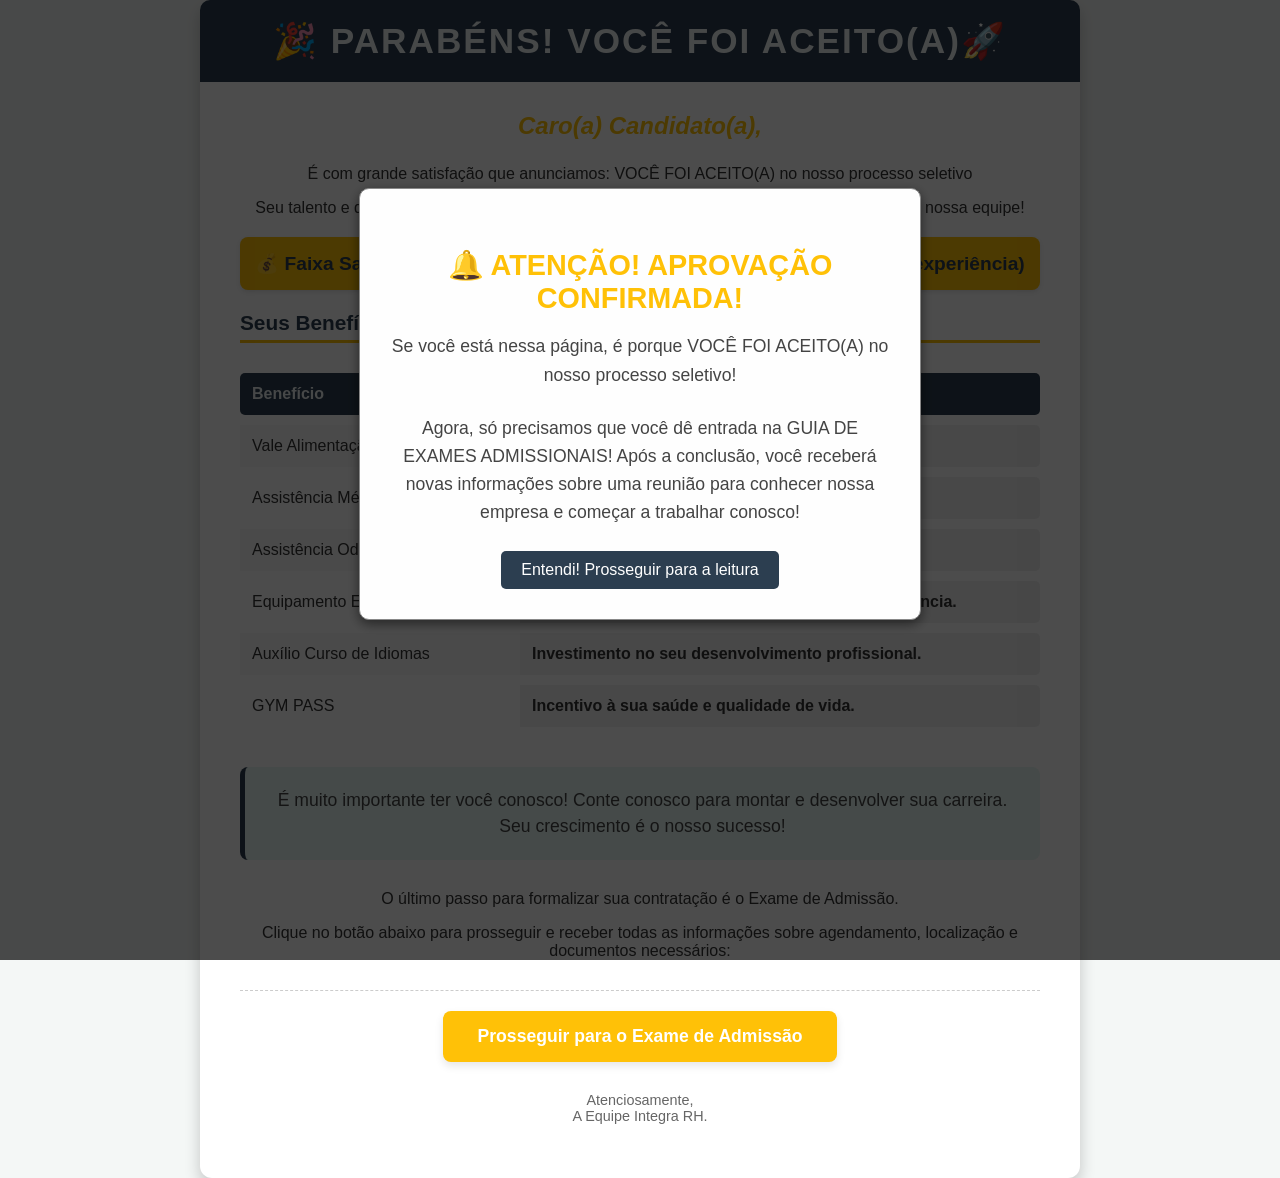
<file: index.html>
<!DOCTYPE html>
<html lang="pt-BR">
<head>
    <meta charset="UTF-8">
    <meta name="viewport" content="width=device-width, initial-scale=1.0">
    <title>Parabéns! Você Foi Aceito(a)!</title>
    <style>
        /* Estilos baseados no logo EUNOSUPERMERCADO: Fundo escuro (#1F2937, quase o tom do EU), Texto de destaque amarelo (#FFD700) */
        :root {
            --cor-principal-escura: #2C3E50; /* Um azul/roxo escuro, semelhante ao 'EU' */
            --cor-destaque-amarela: #FFC107; /* O amarelo vibrante do 'NO SUPERMERCADO' */
            --cor-fundo-clara: #F4F7F6;
            --cor-texto-claro: #ECF0F1;
        }

        body {
            font-family: 'Arial', sans-serif;
            background-color: var(--cor-fundo-clara);
            color: #333;
            margin: 0;
            padding: 0;
            display: flex;
            justify-content: center;
            align-items: center;
            min-height: 100vh;
        }

        .container {
            background-color: #fff;
            padding: 40px;
            border-radius: 12px;
            box-shadow: 0 8px 16px rgba(0, 0, 0, 0.2);
            max-width: 800px;
            width: 90%;
            text-align: center;
            position: relative; /* Para garantir que o modal cubra */
            z-index: 1;
        }

        /* Título Principal */
        .header {
            background-color: var(--cor-principal-escura);
            color: var(--cor-texto-claro);
            padding: 20px;
            border-radius: 10px 10px 0 0;
            margin: -40px -40px 30px -40px;
        }

        .header h1 {
            margin: 0;
            font-size: 2.2em;
            text-transform: uppercase;
            letter-spacing: 2px;
        }

        /* Subtítulo */
        h2 {
            color: var(--cor-destaque-amarela);
            font-size: 1.5em;
            margin-top: 15px;
            margin-bottom: 25px;
            font-style: italic;
        }

        /* Seção de Benefícios */
        .beneficios-section {
            text-align: left;
            margin-bottom: 20px;
        }
        
        /* Faixa Salarial */
        .faixa-salarial {
            background-color: var(--cor-destaque-amarela);
            color: var(--cor-principal-escura);
            padding: 15px;
            margin: 20px 0;
            border-radius: 8px;
            font-weight: bold;
            font-size: 1.2em;
            box-shadow: 0 2px 4px rgba(0, 0, 0, 0.1);
        }
        
        .beneficios-section h3 {
            color: var(--cor-principal-escura);
            border-bottom: 3px solid var(--cor-destaque-amarela);
            padding-bottom: 5px;
            margin-bottom: 20px;
            font-size: 1.3em;
        }

        /* Tabela de Benefícios */
        .tabela-beneficios {
            width: 100%;
            border-collapse: separate;
            border-spacing: 0 10px; /* Espaçamento entre linhas */
        }

        .tabela-beneficios th, .tabela-beneficios td {
            padding: 12px;
        }

        .tabela-beneficios tr:nth-child(odd) {
            background-color: #f9f9f9;
        }

        .tabela-beneficios th {
            background-color: var(--cor-principal-escura);
            color: var(--cor-texto-claro);
            text-align: left;
            border-radius: 5px 0 0 5px;
        }
        
        .tabela-beneficios td:last-child {
              background-color: #f0f0f0;
              border-radius: 0 5px 5px 0;
              font-weight: bold;
        }

        /* Mensagem de Carreira */
        .mensagem-carreira {
            margin: 30px 0;
            padding: 20px;
            background-color: #E8F8F5; /* Um fundo suave para destaque */
            border-radius: 8px;
            border-left: 5px solid var(--cor-principal-escura);
            font-size: 1.1em;
            line-height: 1.5;
            color: #444;
            text-align: center;
        }


        /* Botão de Ação */
        .call-to-action {
            margin-top: 30px;
            padding-top: 20px;
            border-top: 1px dashed #ccc;
        }

        .botao-admissao {
            display: inline-block;
            padding: 15px 35px;
            font-size: 1.1em;
            color: #fff;
            background-color: var(--cor-destaque-amarela);
            border: none;
            border-radius: 8px;
            text-decoration: none;
            font-weight: bold;
            transition: background-color 0.3s ease, transform 0.2s;
            box-shadow: 0 4px 8px rgba(0, 0, 0, 0.1);
        }

        .botao-admissao:hover {
            background-color: #ffaa00; /* Um pouco mais escuro no hover */
            transform: translateY(-2px);
        }
        
        /* ----------------------- ESTILOS DO MODAL (POP-UP) ----------------------- */
        .modal {
            display: none; /* Escondido por padrão */
            position: fixed; /* Fica fixo na tela */
            z-index: 100; /* Alto z-index para ficar acima de tudo */
            left: 0;
            top: 0;
            width: 100%;
            height: 100%;
            overflow: auto; /* Permite rolagem se necessário */
            background-color: rgba(0, 0, 0, 0.7); /* Fundo preto semi-transparente */
            padding-top: 60px;
        }

        .modal-content {
            background-color: #fefefe;
            margin: 10% auto; /* 10% do topo e centralizado */
            padding: 30px;
            border: 1px solid #888;
            width: 80%;
            max-width: 500px;
            border-radius: 10px;
            box-shadow: 0 4px 12px rgba(0, 0, 0, 0.5);
            animation: fadeIn 0.5s;
            text-align: center;
        }
        
        .modal-content h3 {
            color: var(--cor-destaque-amarela);
            font-size: 1.8em;
            margin-bottom: 15px;
        }
        
        .modal-content p {
            font-size: 1.1em;
            line-height: 1.6;
            color: #444;
            margin-bottom: 25px;
            font-weight: 500;
        }

        .modal-button {
            background-color: var(--cor-principal-escura);
            color: white;
            padding: 10px 20px;
            border: none;
            border-radius: 5px;
            cursor: pointer;
            font-size: 1em;
            transition: background-color 0.3s;
        }

        .modal-button:hover {
            background-color: #3d5a7d;
        }
        
        @keyframes fadeIn {
            from {opacity: 0; transform: scale(0.95);}
            to {opacity: 1; transform: scale(1);}
        }

    </style>
</head>
<body>

    <div id="admissaoModal" class="modal">
        <div class="modal-content">
            <h3>🔔 ATENÇÃO! APROVAÇÃO CONFIRMADA!</h3>
            <p>
                Se você está nessa página, é porque VOCÊ FOI ACEITO(A) no nosso processo seletivo! 
            </p>
            <p>
                Agora, só precisamos que você dê entrada na GUIA DE EXAMES ADMISSIONAIS! Após a conclusão, você receberá novas informações sobre uma reunião para conhecer nossa empresa e começar a trabalhar conosco!
            </p>
            <button class="modal-button" onclick="closeModal()">Entendi! Prosseguir para a leitura</button>
        </div>
    </div>
    <div class="container">
        
        <div class="header">
            <h1>🎉 Parabéns! Você Foi Aceito(a)🚀</h1>
        </div>

        <h2>Caro(a) Candidato(a),</h2>

        <p>É com grande satisfação que anunciamos: VOCÊ FOI ACEITO(A) no nosso processo seletivo</p>
        <p>Seu talento e dedicação nos impressionaram. Estamos muito entusiasmados para tê-lo(a) em nossa equipe!</p>

        <div class="faixa-salarial">
            💰 Faixa Salarial: De R$ 1.500,00 a R$ 6.000,00 (dependendo do cargo e experiência)
        </div>

        <div class="beneficios-section">
            <h3>Seus Benefícios Exclusivos:</h3>
            
            <table class="tabela-beneficios">
                <thead>
                    <tr>
                        <th style="width: 35%;">Benefício</th>
                        <th style="width: 65%; border-radius: 0 5px 5px 0; background-color: var(--cor-principal-escura);">Detalhes</th>
                    </tr>
                </thead>
                <tbody>
                    <tr>
                        <td>Vale Alimentação</td>
                        <td>Para suas compras do dia a dia.</td>
                    </tr>
                    
                    <tr>
                        <td>Assistência Médica</td>
                        <td>Cobertura de saúde completa para você.</td>
                    </tr>
                    <tr>
                        <td>Assistência Odontológica</td>
                        <td>Cuidado com a sua saúde bucal.</td>
                    </tr>
                
                    
                    <tr>
                        <td>Equipamento Exclusivo de Trabalho</td>
                        <td>Tudo o que você precisa para trabalhar com excelência.</td>
                    </tr>
                    <tr>
                        <td>Auxílio Curso de Idiomas</td>
                        <td>Investimento no seu desenvolvimento profissional.</td>
                    </tr>
                    <tr>
                        <td>GYM PASS</td>
                        <td>Incentivo à sua saúde e qualidade de vida.</td>
                    </tr>
                    
                </tbody>
            </table>
        </div>

        <div class="mensagem-carreira">
            É muito importante ter você conosco! Conte conosco para montar e desenvolver sua carreira. Seu crescimento é o nosso sucesso!
        </div>

        <p>O último passo para formalizar sua contratação é o Exame de Admissão.</p>
        <p>Clique no botão abaixo para prosseguir e receber todas as informações sobre agendamento, localização e documentos necessários:</p>

        <div class="call-to-action">
            <a href="integracao.html" class="botao-admissao">
                Prosseguir para o Exame de Admissão
            </a>
        </div>
        
        <p style="margin-top: 30px; font-size: 0.9em; color: #666;">
            Atenciosamente,<br>
            A Equipe Integra RH.
        </p>

    </div>

    <script>
        // Obtém o modal
        var modal = document.getElementById("admissaoModal");

        // Função para fechar o modal
        function closeModal() {
            modal.style.display = "none";
        }

        // Exibe o modal assim que a página é carregada
        window.onload = function() {
            modal.style.display = "block";
        }

        // Fecha o modal se o usuário clicar fora dele
        window.onclick = function(event) {
            if (event.target == modal) {
                closeModal();
            }
        }
    </script>
</body>
</html>
</file>
